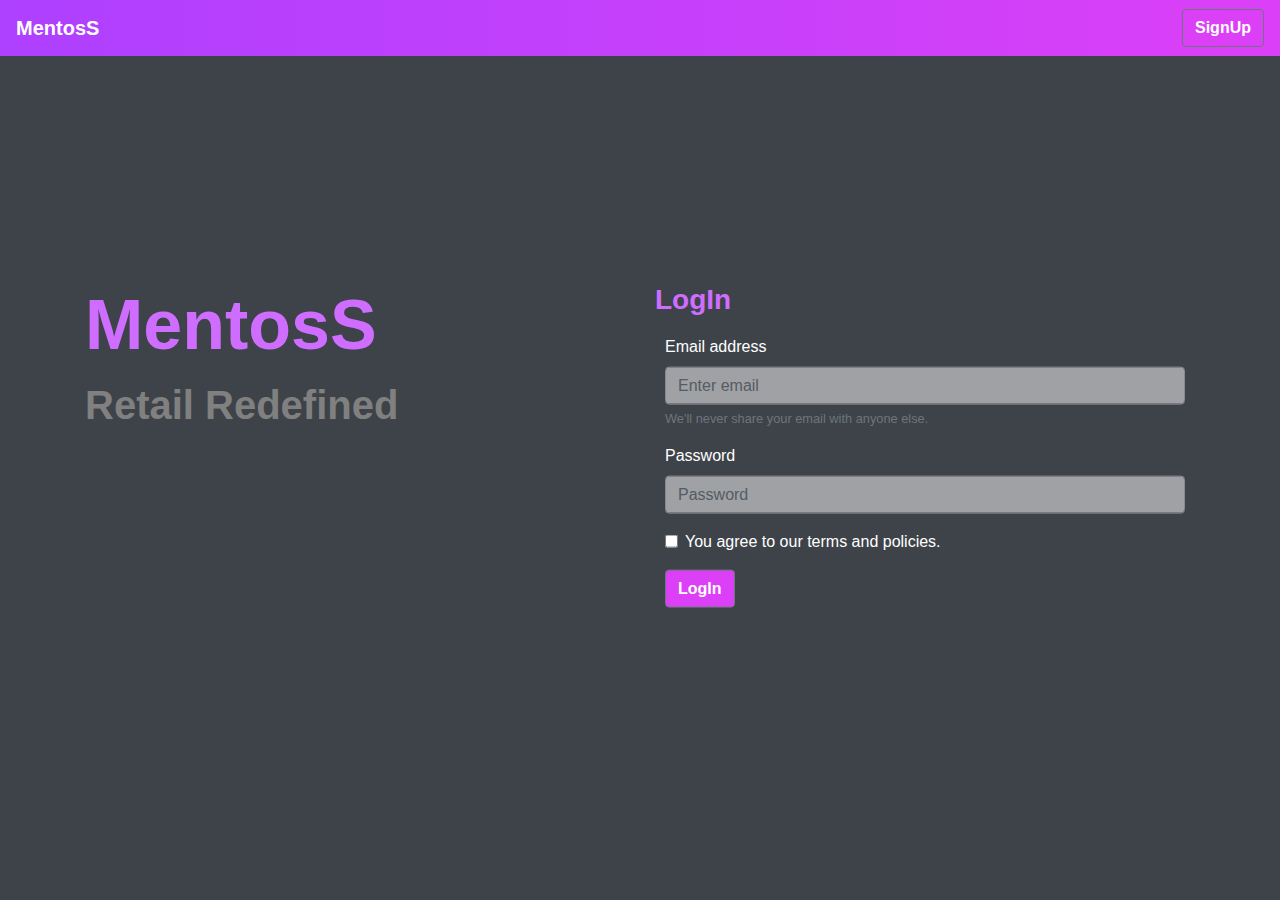
<file: index.html>
<!DOCTYPE html>
<html>
<head>
	<title>MentosS</title>
	<link rel="stylesheet" href="https://stackpath.bootstrapcdn.com/bootstrap/4.3.1/css/bootstrap.min.css" integrity="sha384-ggOyR0iXCbMQv3Xipma34MD+dH/1fQ784/j6cY/iJTQUOhcWr7x9JvoRxT2MZw1T" crossorigin="anonymous">
	<link rel="stylesheet" href="style.css">
</head>
<body>
	<nav class="navbar sticky">
  		<a class="navbar-brand" href="#">MentosS</a>
  		<button type="button" class="btn btn-secondary">SignUp</button>
	</nav>
	<div class="container">
		<div class="row">
			<div class="col">
				<div class="card">
					<h1>MentosS</h1>
					<p>Retail Redefined</p>
				</div>
			</div>
			<div class="col">
				<div class="card">
					<h3>LogIn</h3>
					<form class="f">
  						<div class="form-group">
    						<label for="exampleInputEmail1">Email address</label>
    						<input type="email" class="form-control" id="exampleInputEmail1" aria-describedby="emailHelp" placeholder="Enter email">
    						<small id="emailHelp" class="form-text text-muted">We'll never share your email with anyone else.</small>
  						</div>
  						<div class="form-group">
    						<label for="exampleInputPassword1">Password</label>
    						<input type="password" class="form-control" id="exampleInputPassword1" placeholder="Password">
  						</div>
  						<div class="form-group form-check">
    						<input type="checkbox" class="form-check-input" id="exampleCheck1">
    						<label class="form-check-label" for="exampleCheck1">You agree to our terms and policies.</label>
  						</div>
  						<a role="button" class="btn btn-outline-secondary" href="client.html">LogIn</a>
						</form>
				</div>
			</div>
		</div>
	</div>











	<script src="https://code.jquery.com/jquery-3.3.1.slim.min.js" integrity="sha384-q8i/X+965DzO0rT7abK41JStQIAqVgRVzpbzo5smXKp4YfRvH+8abtTE1Pi6jizo" crossorigin="anonymous"></script>
	<script src="https://cdnjs.cloudflare.com/ajax/libs/popper.js/1.14.7/umd/popper.min.js" integrity="sha384-UO2eT0CpHqdSJQ6hJty5KVphtPhzWj9WO1clHTMGa3JDZwrnQq4sF86dIHNDz0W1" crossorigin="anonymous"></script>
	<script src="https://stackpath.bootstrapcdn.com/bootstrap/4.3.1/js/bootstrap.min.js" integrity="sha384-JjSmVgyd0p3pXB1rRibZUAYoIIy6OrQ6VrjIEaFf/nJGzIxFDsf4x0xIM+B07jRM" crossorigin="anonymous"></script>
</body>
</html>
</file>
<file: style.css>
.navbar{
	background-image: linear-gradient(to right,#ae40ff, #db40f7);
	font-weight: bold; 
}
.navbar-brand{
	color:white;
}
body{
	background-color: #3e4349;
}
.card{
	background: transparent;
	border:none;
	border-width:2px;
}
h1{
	color: #ce6dff;
	font-weight: bold;
	font-size: 70px;
}
.container{
	margin: 0;
    position: absolute;
    top: 50%;
    left: 50%;
    margin-right: -50%;
    transform: translate(-50%, -50%)
}
.btn{
	background-color: #db40f7;
	color:white;
	font-weight: bold;
}
.f{
	padding:10px;
}
label{
	color:white;
}
h3{
	font-weight: bold;
	color: #ce6dff;
}
.form-control{
	opacity:0.5;
}
.placeholder{
	color:white;
}
p{
	color:gray;
	font-size: 40px;
	font-weight: bold;
}
</file>
